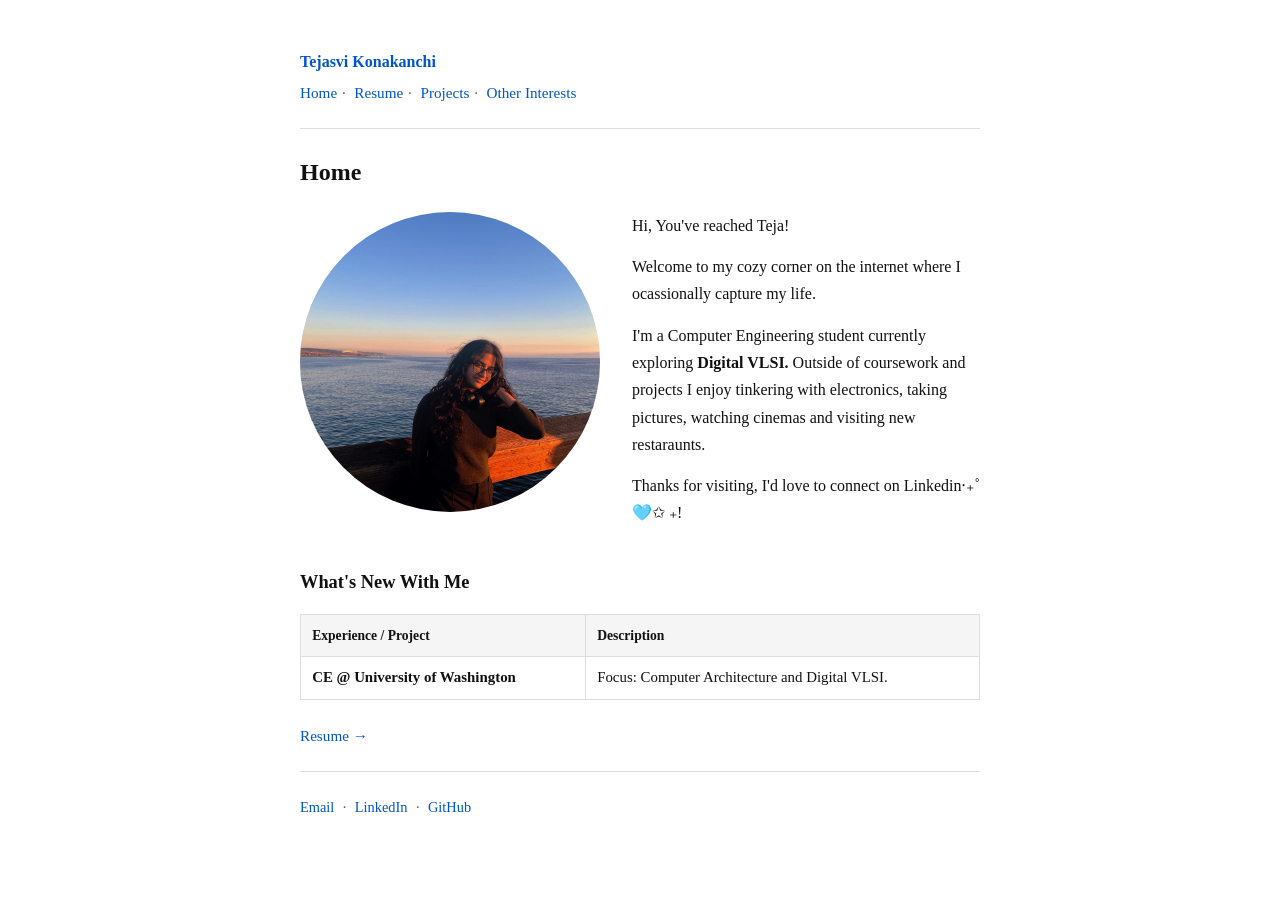
<file: index.html>
<!DOCTYPE html>
<html lang="en">

<head>
  <meta charset="UTF-8" />
  <meta name="viewport" content="width=device-width, initial-scale=1.0" />
  <title>Home — tkonak.portfolio</title>
  <link rel="stylesheet" href="style.css" />
</head>

<body>
  <div class="site-wrapper">

    <!-- Header -->
    <header class="site-header">
      <a class="site-title" href="index.html">Tejasvi Konakanchi</a>
      <nav class="site-nav">
        <a href="index.html">Home</a><span class="sep">·</span>
        <a href="resume/index.html">Resume</a><span class="sep">·</span>
        <a href="projects/index.html">Projects</a><span class="sep">·</span>
        <a href="other/index.html"> Other Interests</a>
      </nav>
    </header>

    <hr />

    <!-- Page content -->
    <main>
      <h1>Home</h1>

      <!-- Profile photo placeholder -->
      <div class="hero-section">
        <img class="profile-img" src="images/HomePage-Pic.jpeg" alt="My photo">

        <div class="hero-text">
          <p>Hi, You've reached Teja!</p>

          <p>
            Welcome to my cozy corner on the internet where I ocassionally capture my life.
          </p>

          <p>
            I'm a Computer Engineering student currently exploring <strong>Digital VLSI.</strong> Outside of
            coursework and projects I enjoy tinkering with electronics, taking pictures, watching cinemas and visiting new restaraunts.
          </p>

          <p>
            Thanks for visiting, I'd love to connect on Linkedin‧₊˚🩵✩ ₊!
          </p>

        </div>

      </div>

      <h2>What's New With Me </h2>

      <table class="activity-table">
        <thead>
          <tr>
            <th>Experience / Project</th>
            <th>Description</th>
          </tr>
        </thead>

        <tbody>
          <tr>
            <td><strong> CE @ University of Washington</strong></td>
            <td>Focus: Computer Architecture and Digital VLSI.</td>
          </tr>
        </tbody>
      </table>

      <div class="page-nav">
        <a href="resume/index.html">Resume →</a>
      </div>
    </main>

    <hr />

    <!-- Footer -->
<footer class="site-footer">
  <a href="mailto:tejasvi.konakanchi@gmail.com" target="_blank" rel="noopener noreferrer">Email</a>
  <span class="sep">·</span>
  <a href="https://www.linkedin.com/in/tejasvikonakanchi/" target="_blank" rel="noopener noreferrer">LinkedIn</a>
  <span class="sep">·</span>
  <a href="https://github.com/Tejasvi-Konakanchi" target="_blank" rel="noopener noreferrer">GitHub</a>
</footer>

  </div>
</body>

</html>
</file>
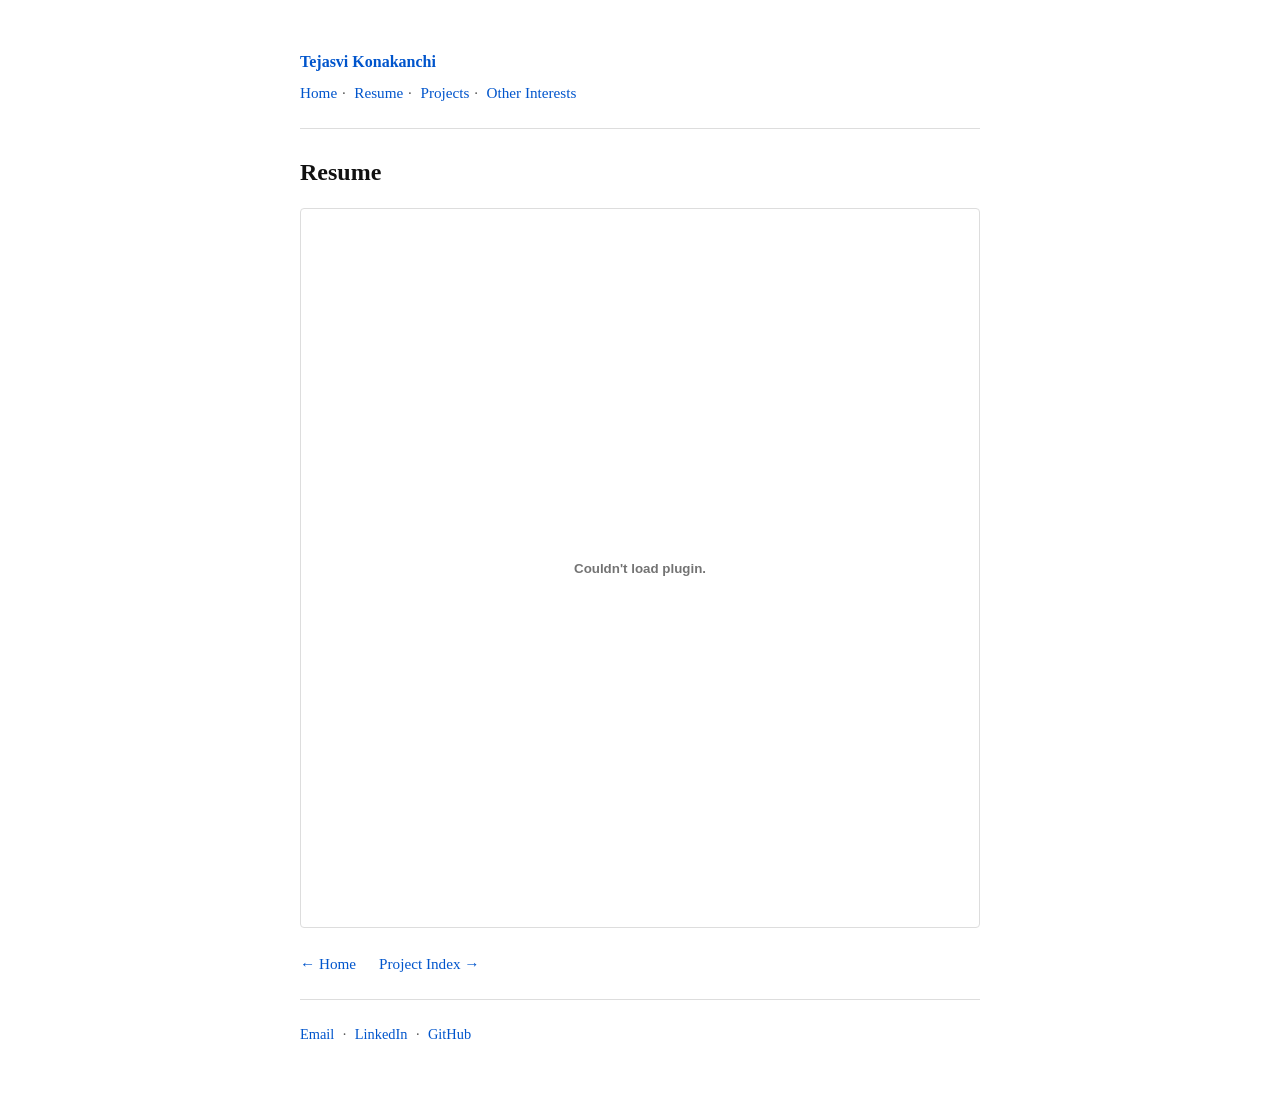
<file: resume/index.html>
<!DOCTYPE html>
<html lang="en">

<head>
  <meta charset="UTF-8" />
  <meta name="viewport" content="width=device-width, initial-scale=1.0" />
  <title>Resume — Your Name</title>
  <link rel="stylesheet" href="../style.css" />
</head>

<body>
  <div class="site-wrapper">

    <!-- Header -->
    <header class="site-header">
      <a class="site-title" href="index.html">Tejasvi Konakanchi</a>
      <nav class="site-nav">
        <a href="../index.html">Home</a><span class="sep">·</span>
        <a href="../resume/index.html">Resume</a><span class="sep">·</span>
        <a href="../projects/index.html">Projects</a><span class="sep">·</span>
        <a href="../other/index.html"> Other Interests</a>
      </nav>
    </header>

    <hr />

    <!-- Page content -->
    <main>
      <h1>Resume</h1>

      <article>
        <div class="resume-pdf">
          <p>
            <a href="TejasviKonakanchi_Resume.pdf">
              <embed src="TejasviKonakanchi_Resume.pdf" type="application/pdf" width="100%" height="100%" />
            </a>
          </p>
        </div>
      </article>

      <div class="page-nav">
        <a href="../index.html">← Home</a>
        <a href="../projects/index.html">Project Index →</a>
      </div>
    </main>

    <hr />

    <!-- Footer -->
<footer class="site-footer">
  <a href="mailto:tejasvi.konakanchi@gmail.com" target="_blank" rel="noopener noreferrer">Email</a>
  <span class="sep">·</span>
  <a href="https://www.linkedin.com/in/tejasvikonakanchi/" target="_blank" rel="noopener noreferrer">LinkedIn</a>
  <span class="sep">·</span>
  <a href="https://github.com/Tejasvi-Konakanchi" target="_blank" rel="noopener noreferrer">GitHub</a>
</footer>

  </div>
</body>

</html>
</file>
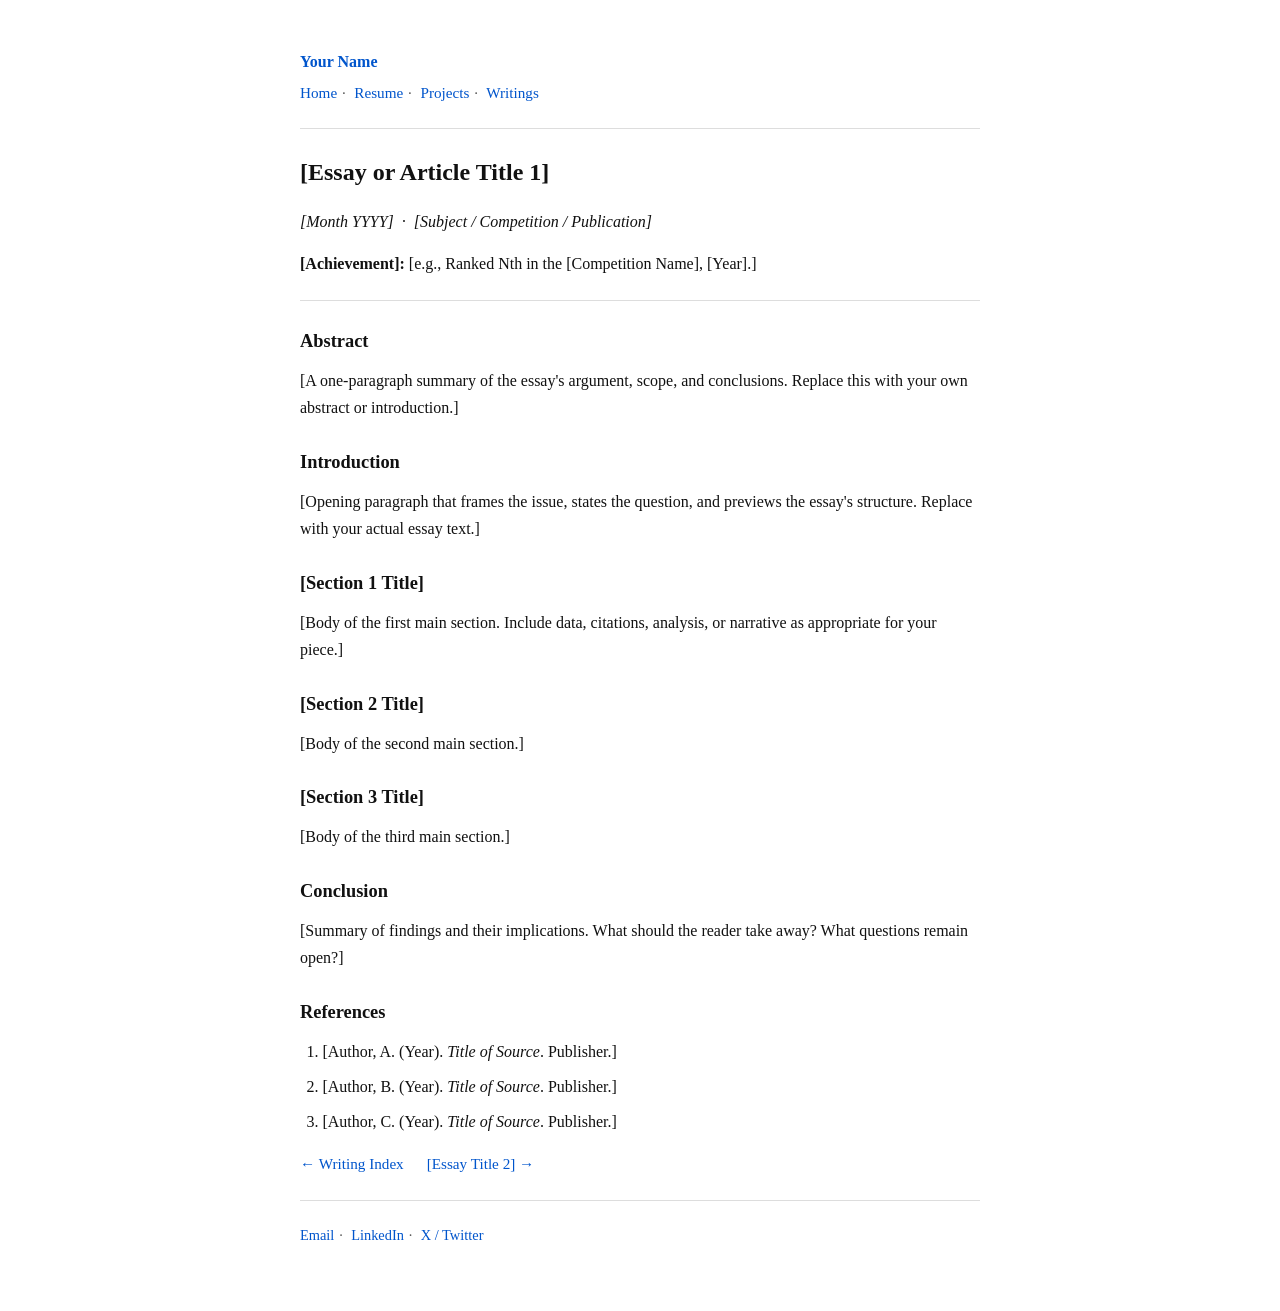
<file: other/writing-1/index.html>
<!DOCTYPE html>
<html lang="en">
<head>
  <meta charset="UTF-8" />
  <meta name="viewport" content="width=device-width, initial-scale=1.0" />
  <title>[Essay Title 1] — Your Name</title>
  <link rel="stylesheet" href="../../style.css" />
</head>
<body>
  <div class="site-wrapper">

    <!-- Header -->
    <header class="site-header">
      <a class="site-title" href="../../index.html">Your Name</a>
      <nav class="site-nav">
        <a href="../../index.html">Home</a><span class="sep">·</span>
        <a href="../../resume/index.html">Resume</a><span class="sep">·</span>
        <a href="../../projects/index.html">Projects</a><span class="sep">·</span>
        <a href="../../writings/index.html">Writings</a>
      </nav>
    </header>

    <hr />

    <!-- Page content -->
    <main>
      <h1>[Essay or Article Title 1]</h1>
      <p><em>[Month YYYY] &nbsp;·&nbsp; [Subject / Competition / Publication]</em></p>

      <p>
        <strong>[Achievement]:</strong> [e.g., Ranked Nth in the [Competition
        Name], [Year].]
      </p>

      <hr />

      <h2>Abstract</h2>
      <p>
        [A one-paragraph summary of the essay's argument, scope, and
        conclusions. Replace this with your own abstract or introduction.]
      </p>

      <h2>Introduction</h2>
      <p>
        [Opening paragraph that frames the issue, states the question, and
        previews the essay's structure. Replace with your actual essay text.]
      </p>

      <h2>[Section 1 Title]</h2>
      <p>
        [Body of the first main section. Include data, citations, analysis, or
        narrative as appropriate for your piece.]
      </p>

      <h2>[Section 2 Title]</h2>
      <p>
        [Body of the second main section.]
      </p>

      <h2>[Section 3 Title]</h2>
      <p>
        [Body of the third main section.]
      </p>

      <h2>Conclusion</h2>
      <p>
        [Summary of findings and their implications. What should the reader
        take away? What questions remain open?]
      </p>

      <h2>References</h2>
      <ol>
        <li>[Author, A. (Year). <em>Title of Source</em>. Publisher.]</li>
        <li>[Author, B. (Year). <em>Title of Source</em>. Publisher.]</li>
        <li>[Author, C. (Year). <em>Title of Source</em>. Publisher.]</li>
      </ol>

      <div class="page-nav">
        <a href="../../writings/index.html">← Writing Index</a>
        <a href="../../writings/writing-2/index.html">[Essay Title 2] →</a>
      </div>
    </main>

    <hr />

    <!-- Footer -->
    <footer class="site-footer">
      <a href="mailto:you@example.com">Email</a><span class="sep">·</span>
      <a href="#">LinkedIn</a><span class="sep">·</span>
      <a href="#">X / Twitter</a>
    </footer>

  </div>
</body>
</html>
</file>
<file: style.css>
/* ── Reset & Base ─────────────────────────────────────────── */
*, *::before, *::after { box-sizing: border-box; margin: 0; padding: 0; }

:root {
  --font-body: Georgia, 'Times New Roman', Times, serif;
  --font-mono: 'Courier New', Courier, monospace;
  --color-text: #111;
  --color-muted: #555;
  --color-link: #0055cc;
  --color-link-hover: #003080;
  --color-border: #ddd;
  --color-bg: #fff;
  --max-width: 680px;
  --spacing: 1.6rem;
}

html { font-size: 16px; }

body {
  font-family: var(--font-body);
  color: var(--color-text);
  background: var(--color-bg);
  line-height: 1.7;
  padding: 3rem 1.5rem 4rem;
}

/* ── Layout ───────────────────────────────────────────────── */
.site-wrapper {
  max-width: var(--max-width);
  margin: 0 auto;
}

/* ── Links ────────────────────────────────────────────────── */
a {
  color: var(--color-link);
  text-decoration: none;
}
a:hover { color: var(--color-link-hover); text-decoration: underline; }

/* ── Header / Nav ─────────────────────────────────────────── */
.site-header { margin-bottom: 0.5rem; }

.site-title {
  font-size: 1rem;
  font-weight: bold;
  display: block;
  margin-bottom: 0.3rem;
}

.site-nav {
  font-size: 0.95rem;
  color: var(--color-muted);
}
.site-nav a { color: var(--color-link); }
.site-nav .sep { margin: 0 0.3rem; color: var(--color-muted); }

/* ── Dividers ─────────────────────────────────────────────── */
hr {
  border: none;
  border-top: 1px solid var(--color-border);
  margin: 1.4rem 0;
}

/* ── Headings ─────────────────────────────────────────────── */
h1 { font-size: 1.5rem; margin: 1.2rem 0 1rem; }
h2 { font-size: 1.15rem; margin: 1.6rem 0 0.6rem; }
h3 { font-size: 1rem; margin: 1.2rem 0 0.4rem; }

/* ── Paragraphs & Lists ───────────────────────────────────── */
p { margin-bottom: 0.9rem; }

ol, ul { padding-left: 1.4rem; margin-bottom: 1rem; }
li { margin-bottom: 0.5rem; }

/* ── Profile image ────────────────────────────────────────── */
.profile-img {
  display: block;
  width: 300px;
  height: 300px;
  object-fit: cover;
  border-radius: 50%;
  flex-shrink: 0;
  background: #e8e8e8;
}

.hero-section {
  display: flex;
  align-items: flex-start;
  gap: 2rem;
  margin: 1.2rem 0 1.4rem;
}

.hero-text {
  flex: 1;
  min-width: 0;
}

@media (max-width: 600px) {
  .hero-section {
    flex-direction: column;
    align-items: center;
  }
}

/* ── Table ────────────────────────────────────────────────── */
.activity-table {
  width: 100%;
  border-collapse: collapse;
  font-size: 0.93rem;
  margin: 1rem 0 1.4rem;
}

.activity-table th,
.activity-table td {
  border: 1px solid var(--color-border);
  padding: 0.55rem 0.7rem;
  vertical-align: top;
  text-align: left;
}

.activity-table th {
  background: #f5f5f5;
  font-weight: bold;
  font-size: 0.85rem;
}

/* ── Nav arrows ───────────────────────────────────────────── */
.page-nav {
  font-size: 0.95rem;
  margin-top: 0.8rem;
}
.page-nav a { margin-right: 1.2rem; }

/* ── Footer ───────────────────────────────────────────────── */
.site-footer {
  margin-top: 0.6rem;
  font-size: 0.9rem;
  color: var(--color-muted);
}
.site-footer a { color: var(--color-link); }
.site-footer .sep { margin: 0 0.3rem; }

/* ── Resume link ──────────────────────────────────────────── */
.resume-link {
  display: inline-block;
  margin: 0.5rem 0 1.2rem;
  padding: 0.45rem 1rem;
  border: 1px solid var(--color-border);
  border-radius: 3px;
  font-size: 0.9rem;
  background: #fafafa;
}
.resume-link:hover { background: #f0f0f0; text-decoration: none; }

/* ── Placeholder blocks ───────────────────────────────────── */
.resume-pdf {
  width: 100%;
  height: 80vh;
  margin: 1rem 0 1.4rem;
  border: 1px solid var(--color-border);
  border-radius: 4px;
  overflow: hidden;
}

.resume-pdf p {
  margin: 0;
  width: 100%;
  height: 100%;
}

.resume-pdf a {
  display: block;
  width: 100%;
  height: 100%;
}

.resume-pdf embed {
  display: block;
  width: 100%;
  height: 100%;
}

/* ── Responsive ───────────────────────────────────────────── */
@media (max-width: 500px) {
  body { padding: 2rem 1rem 3rem; }
  .activity-table { font-size: 0.85rem; }
}
</file>
